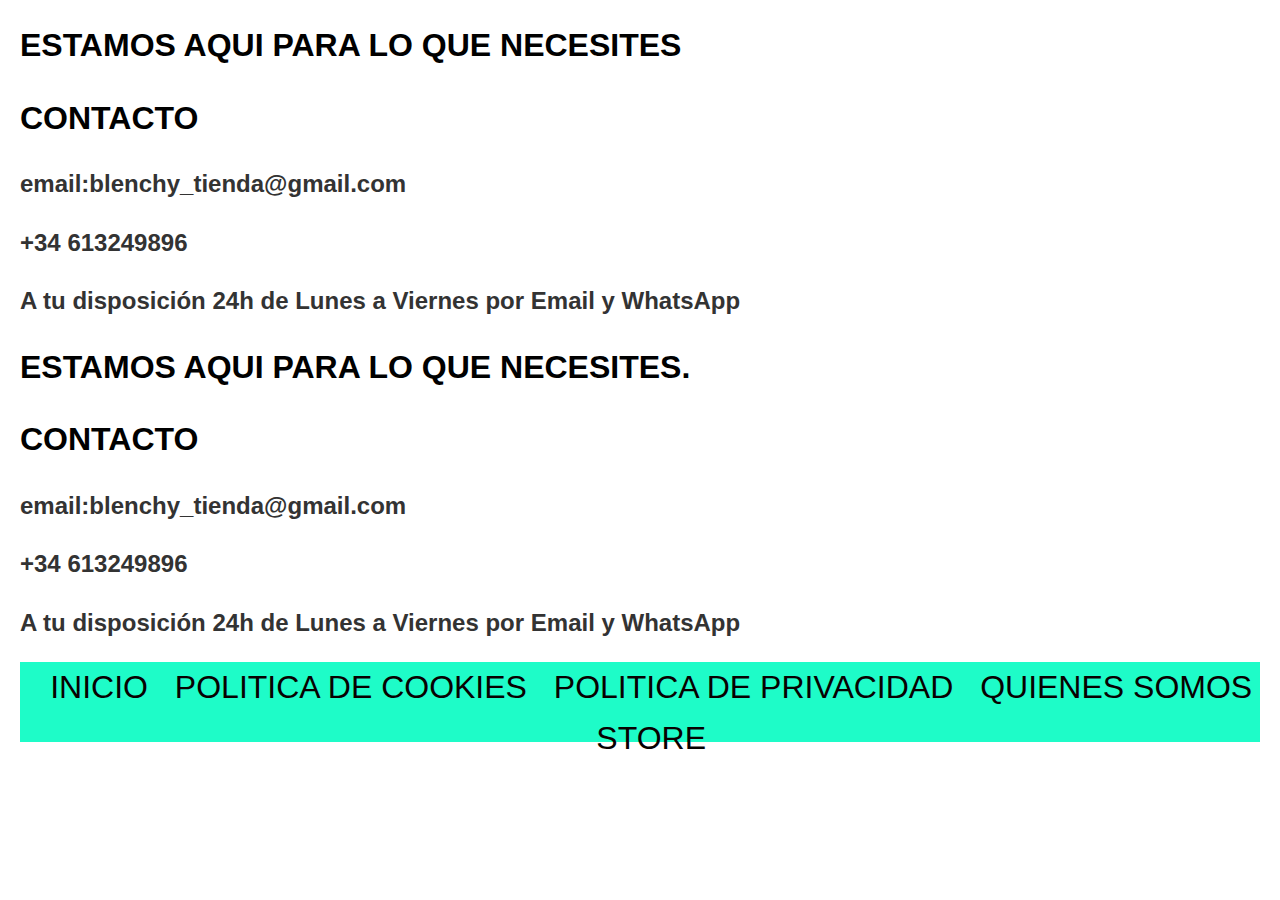
<file: Trabajo recuperación final AB tienda ropa/tienda de ropa Trabajo final AB/pages/contacto.html>
<h1> ESTAMOS AQUI PARA LO QUE NECESITES</h1>


<h1>CONTACTO</h1>
<h2>email:blenchy_tienda@gmail.com</h2>
<P><H2>+34 613249896</H2></P>
<h2>A tu disposición 24h de Lunes a Viernes por Email y WhatsApp</h2>

<!DOCTYPE html>
<html lang="en">
<head>
    <meta charset="UTF-8">
    <meta name="viewport" content="width=device-width, initial-scale=1.0">
    <title>Document</title>
    <link rel="stylesheet" href="../contactanos.css">
</head>
<body>
    <h1> ESTAMOS AQUI PARA LO QUE NECESITES.</h1>


        <h1>CONTACTO</h1>
        <h2>email:blenchy_tienda@gmail.com</h2>
        <P><H2>+34 613249896</H2></P>
        <h2>A tu disposición 24h de Lunes a Viernes por Email y WhatsApp</h2>
    <footer>
        <div class="footercontactanos">
            <a href="../index.html">INICIO</a>
            <a href="../pages/cookies.html">POLITICA DE COOKIES</a>
            <a href="../pages/privacidad.html">POLITICA DE PRIVACIDAD</a>
            <a href="../pages/quienes-somos.html">QUIENES SOMOS</a>
            <a href="../pages/tienda.html">STORE</a>

        </div>
    </footer>


    
</body>
</html>
</file>
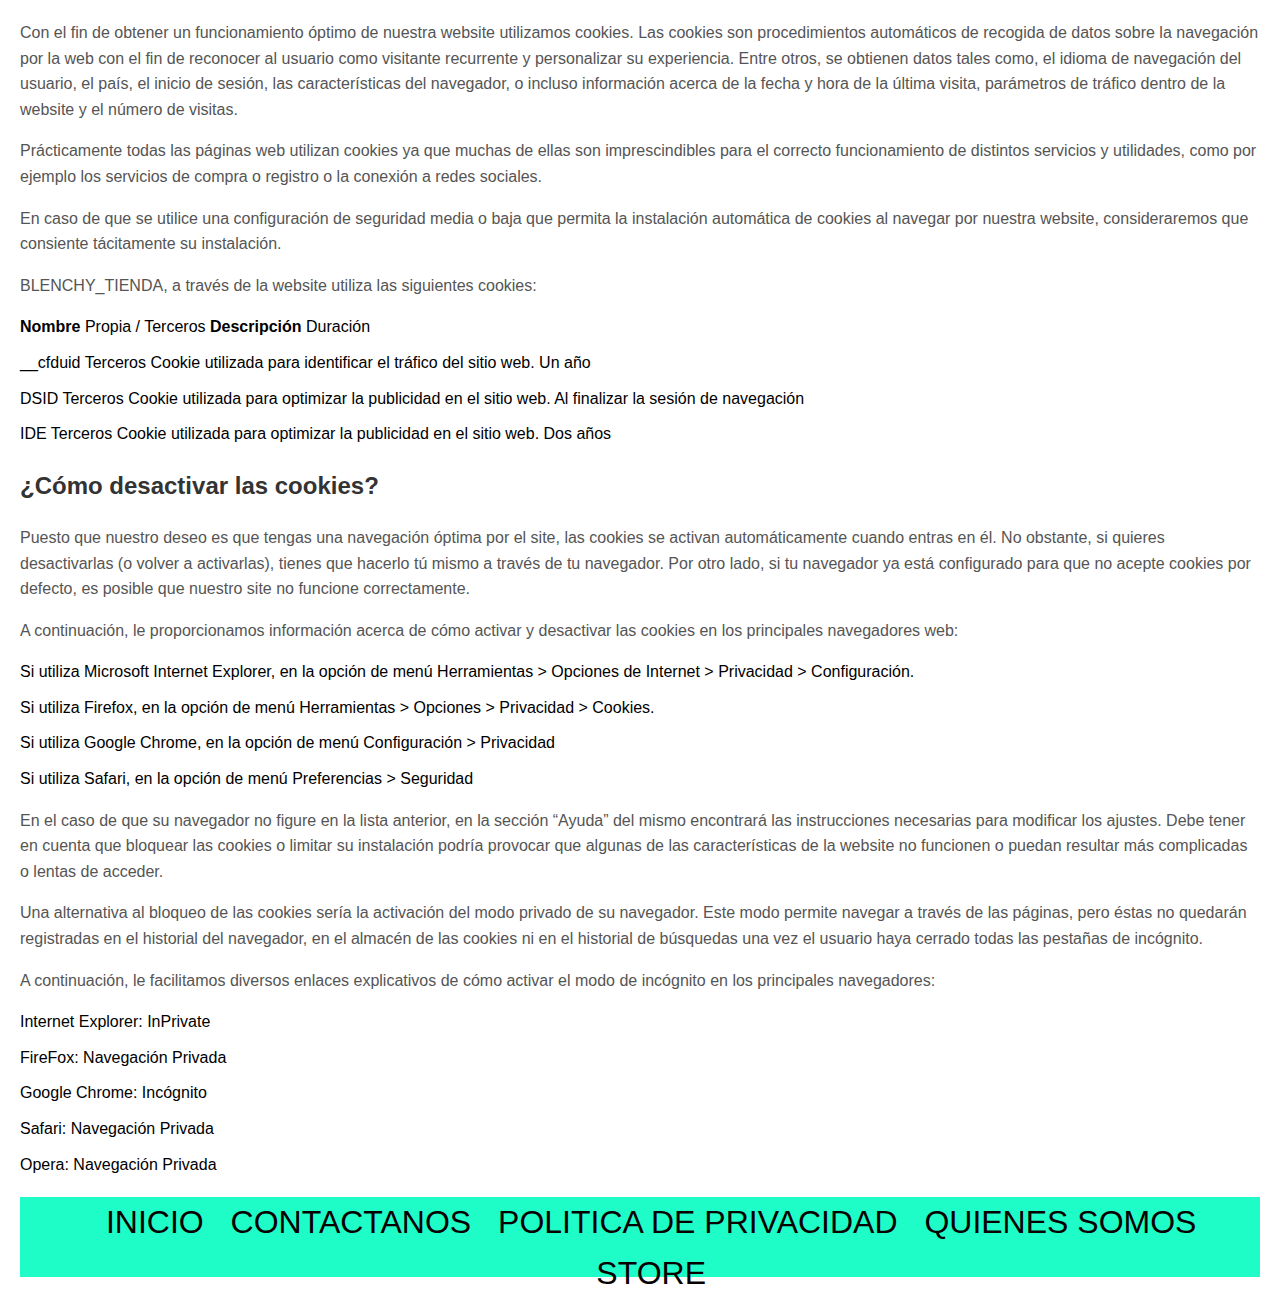
<file: Trabajo recuperación final AB tienda ropa/tienda de ropa Trabajo final AB/pages/cookies.html>
<!DOCTYPE html>
<html lang="es">

<head>
    <meta charset="UTF-8">
    <meta name="viewport" content="width=device-width, initial-scale=1.0">
    <link rel="stylesheet" href="../cookies.css">
    <title>Política de Cookies</title>
</head>

<body>
    <p>Con el fin de obtener un funcionamiento óptimo de nuestra website utilizamos cookies. Las cookies son procedimientos automáticos de recogida de datos sobre la navegación por la web con el fin de reconocer al usuario como visitante recurrente y personalizar su experiencia. Entre otros, se obtienen datos tales como, el idioma de navegación del usuario, el país, el inicio de sesión, las características del navegador, o incluso información acerca de la fecha y hora de la última visita, parámetros de tráfico dentro de la website y el número de visitas.</p>
    
    <p>Prácticamente todas las páginas web utilizan cookies ya que muchas de ellas son imprescindibles para el correcto funcionamiento de distintos servicios y utilidades, como por ejemplo los servicios de compra o registro o la conexión a redes sociales.</p>
    
    <p>En caso de que se utilice una configuración de seguridad media o baja que permita la instalación automática de cookies al navegar por nuestra website, consideraremos que consiente tácitamente su instalación.</p>
    
    <p>BLENCHY_TIENDA, a través de la website utiliza las siguientes cookies:</p>

    <ul>
        <li><strong>Nombre</strong> Propia / Terceros <strong>Descripción</strong> Duración</li>
        <li>__cfduid Terceros Cookie utilizada para identificar el tráfico del sitio web. Un año</li>
        <li>DSID Terceros Cookie utilizada para optimizar la publicidad en el sitio web. Al finalizar la sesión de navegación</li>
        <li>IDE Terceros Cookie utilizada para optimizar la publicidad en el sitio web. Dos años</li>
        
    </ul>

    <h2>¿Cómo desactivar las cookies?</h2>

    <p>Puesto que nuestro deseo es que tengas una navegación óptima por el site, las cookies se activan automáticamente cuando entras en él. No obstante, si quieres desactivarlas (o volver a activarlas), tienes que hacerlo tú mismo a través de tu navegador. Por otro lado, si tu navegador ya está configurado para que no acepte cookies por defecto, es posible que nuestro site no funcione correctamente.</p>

    <p>A continuación, le proporcionamos información acerca de cómo activar y desactivar las cookies en los principales navegadores web:</p>
    
    <ul>
        <li>Si utiliza Microsoft Internet Explorer, en la opción de menú Herramientas > Opciones de Internet > Privacidad > Configuración.</li>
        <li>Si utiliza Firefox, en la opción de menú Herramientas > Opciones > Privacidad > Cookies.</li>
        <li>Si utiliza Google Chrome, en la opción de menú Configuración > Privacidad</li>
        <li>Si utiliza Safari, en la opción de menú Preferencias > Seguridad</li>
    </ul>

    <p>En el caso de que su navegador no figure en la lista anterior, en la sección “Ayuda” del mismo encontrará las instrucciones necesarias para modificar los ajustes. Debe tener en cuenta que bloquear las cookies o limitar su instalación podría provocar que algunas de las características de la website no funcionen o puedan resultar más complicadas o lentas de acceder.</p>

    <p>Una alternativa al bloqueo de las cookies sería la activación del modo privado de su navegador. Este modo permite navegar a través de las páginas, pero éstas no quedarán registradas en el historial del navegador, en el almacén de las cookies ni en el historial de búsquedas una vez el usuario haya cerrado todas las pestañas de incógnito.</p>
    
    <p>A continuación, le facilitamos diversos enlaces explicativos de cómo activar el modo de incógnito en los principales navegadores:</p>
    
    <ul>
        <li>Internet Explorer: InPrivate</li>
        <li>FireFox: Navegación Privada</li>
        <li>Google Chrome: Incógnito</li>
        <li>Safari: Navegación Privada</li>
        <li>Opera: Navegación Privada</li>
    </ul>
    <footer>
                <div class="footercookies">
                    <a href="../index.html">INICIO</a>
                    <a href="../pages/contacto.html">CONTACTANOS</a>
                    <a href="../pages/privacidad.html">POLITICA DE PRIVACIDAD</a>
                    <a href="../pages/quienes-somos.html">QUIENES SOMOS</a>
                    <a href="../pages/tienda.html">STORE</a>
                    
    </footer>  </div>

            
</body>

</html>
</file>
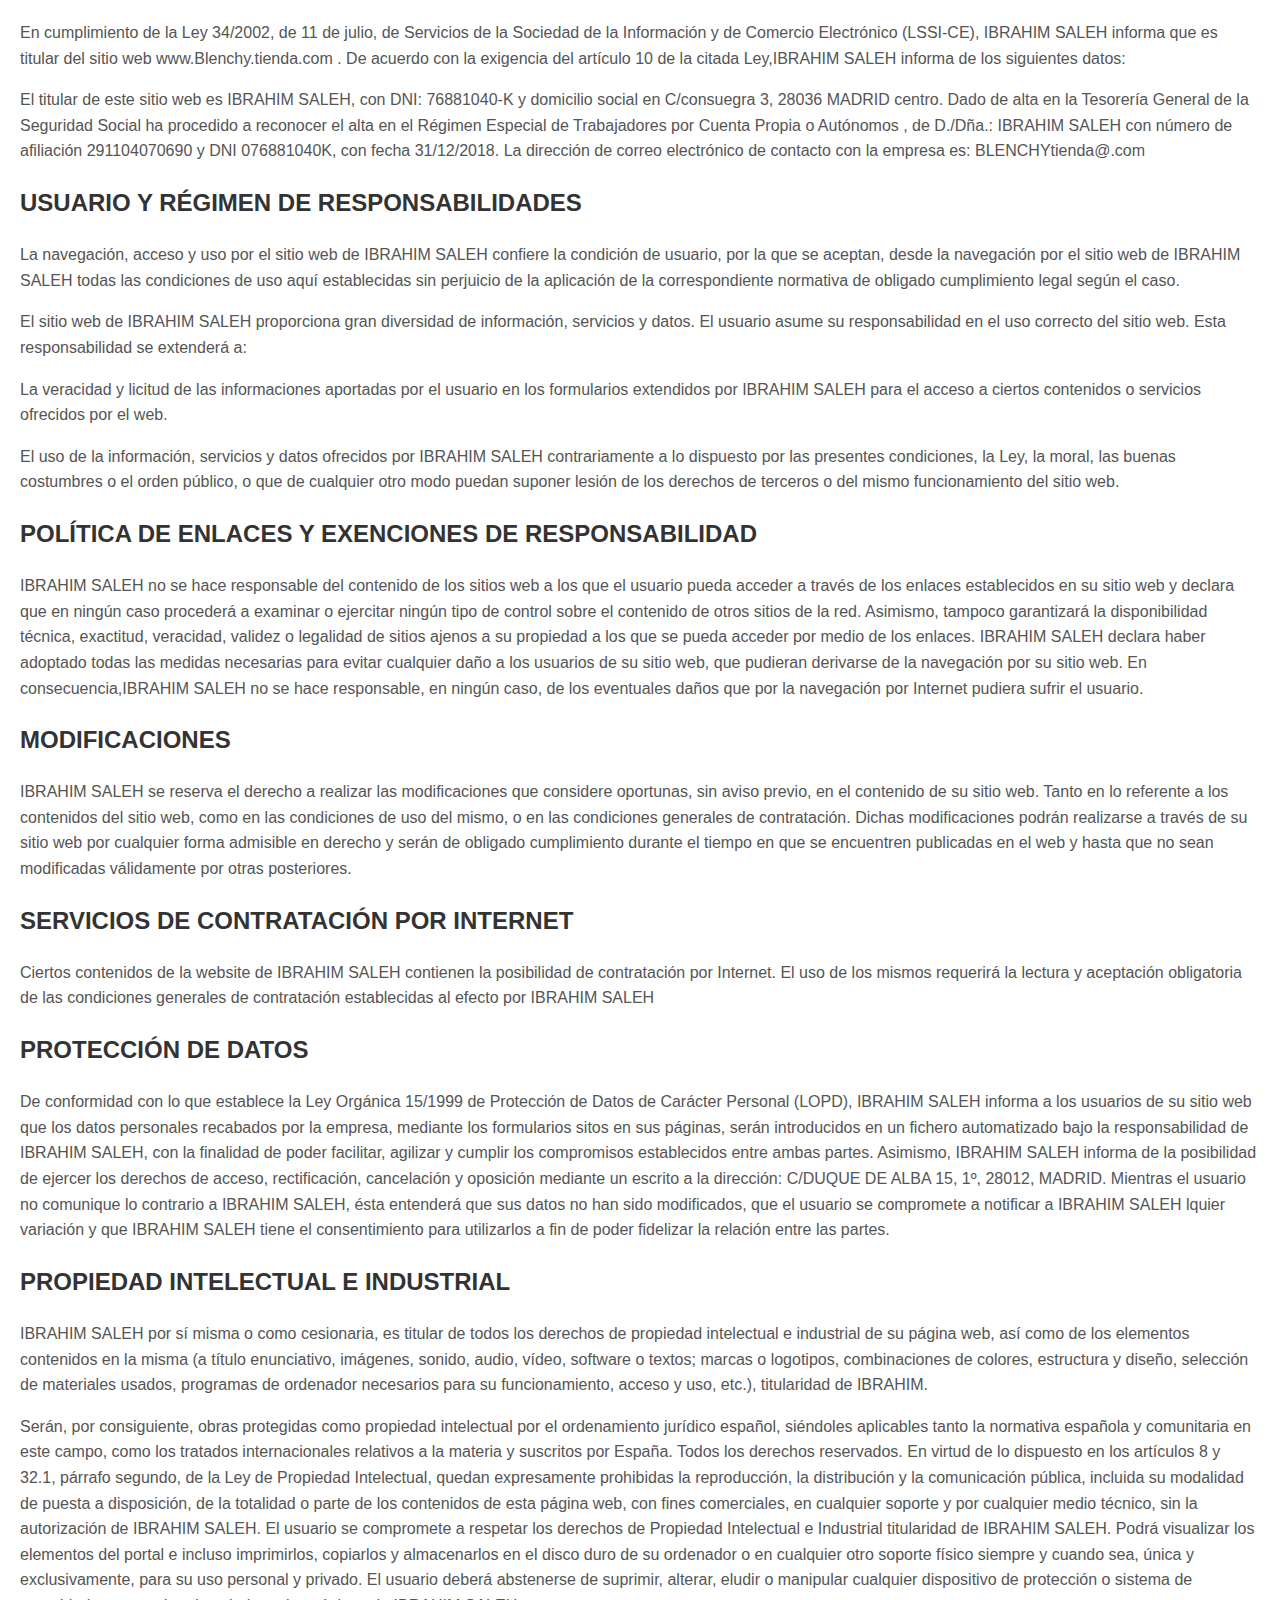
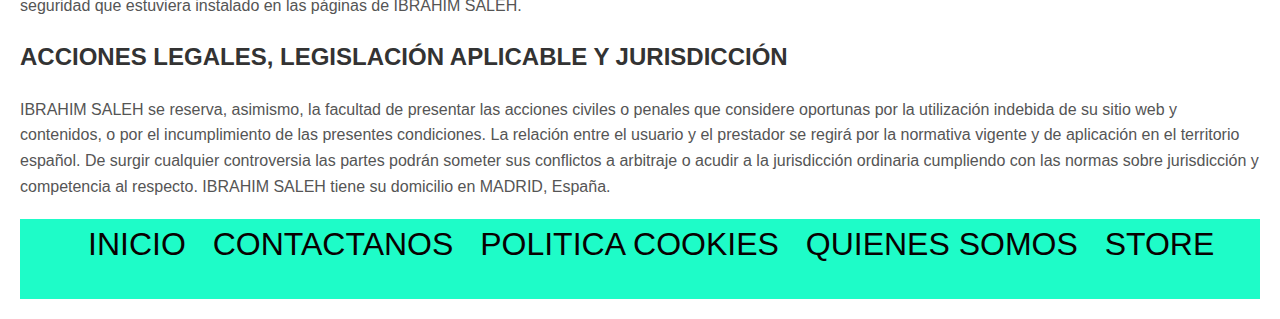
<file: Trabajo recuperación final AB tienda ropa/tienda de ropa Trabajo final AB/pages/privacidad.html>
<!DOCTYPE html>
<html lang="en">
<head>
    <meta charset="UTF-8">
    <meta name="viewport" content="width=device-width, initial-scale=1.0">
    <link rel="stylesheet" href="../privacidad.css">
    <title>Document</title>
</head>
<body>
    <p>En cumplimiento de la Ley 34/2002, de 11 de julio, de Servicios de la Sociedad de la Información y de Comercio Electrónico (LSSI-CE), IBRAHIM SALEH informa que es titular del sitio web www.Blenchy.tienda.com . De acuerdo con la exigencia del artículo 10 de la citada Ley,IBRAHIM SALEH informa de los siguientes datos:</p>
    <p>El titular de este sitio web es IBRAHIM SALEH, con DNI: 76881040-K y domicilio social en C/consuegra 3, 28036  MADRID centro. Dado de alta en la Tesorería General de la Seguridad Social ha procedido a reconocer el alta en el Régimen Especial de Trabajadores por Cuenta Propia o Autónomos , de D./Dña.: IBRAHIM SALEH con número de afiliación 291104070690 y DNI 076881040K, con fecha 31/12/2018. La dirección de correo electrónico de contacto con la empresa es: BLENCHYtienda@.com</p>

    <h2>USUARIO Y RÉGIMEN DE RESPONSABILIDADES</h2>
    <p>La navegación, acceso y uso por el sitio web de IBRAHIM SALEH confiere la condición de usuario, por la que se aceptan, desde la navegación por el sitio web de IBRAHIM SALEH todas las condiciones de uso aquí establecidas sin perjuicio de la aplicación de la correspondiente normativa de obligado cumplimiento legal según el caso.</p>
    <p>El sitio web de IBRAHIM SALEH proporciona gran diversidad de información, servicios y datos. El usuario asume su responsabilidad en el uso correcto del sitio web. Esta responsabilidad se extenderá a:</p>
    <p>La veracidad y licitud de las informaciones aportadas por el usuario en los formularios extendidos por IBRAHIM SALEH para el acceso a ciertos contenidos o servicios ofrecidos por el web.</p>
    <p>El uso de la información, servicios y datos ofrecidos por IBRAHIM SALEH contrariamente a lo dispuesto por las presentes condiciones, la Ley, la moral, las buenas costumbres o el orden público, o que de cualquier otro modo puedan suponer lesión de los derechos de terceros o del mismo funcionamiento del sitio web.</p>

    <h2>POLÍTICA DE ENLACES Y EXENCIONES DE RESPONSABILIDAD</h2>
    <p>IBRAHIM SALEH no se hace responsable del contenido de los sitios web a los que el usuario pueda acceder a través de los enlaces establecidos en su sitio web y declara que en ningún caso procederá a examinar o ejercitar ningún tipo de control sobre el contenido de otros sitios de la red. Asimismo, tampoco garantizará la disponibilidad técnica, exactitud, veracidad, validez o legalidad de sitios ajenos a su propiedad a los que se pueda acceder por medio de los enlaces. IBRAHIM SALEH declara haber adoptado todas las medidas necesarias para evitar cualquier daño a los usuarios de su sitio web, que pudieran derivarse de la navegación por su sitio web. En consecuencia,IBRAHIM SALEH no se hace responsable, en ningún caso, de los eventuales daños que por la navegación por Internet pudiera sufrir el usuario.</p>

    <h2>MODIFICACIONES</h2>
    <p>IBRAHIM SALEH se reserva el derecho a realizar las modificaciones que considere oportunas, sin aviso previo, en el contenido de su sitio web. Tanto en lo referente a los contenidos del sitio web, como en las condiciones de uso del mismo, o en las condiciones generales de contratación. Dichas modificaciones podrán realizarse a través de su sitio web por cualquier forma admisible en derecho y serán de obligado cumplimiento durante el tiempo en que se encuentren publicadas en el web y hasta que no sean modificadas válidamente por otras posteriores.</p>

    <h2>SERVICIOS DE CONTRATACIÓN POR INTERNET</h2>
    <p>Ciertos contenidos de la website de IBRAHIM SALEH contienen la posibilidad de contratación por Internet. El uso de los mismos requerirá la lectura y aceptación obligatoria de las condiciones generales de contratación establecidas al efecto por IBRAHIM SALEH</p>

    <h2>PROTECCIÓN DE DATOS</h2>
    <p>De conformidad con lo que establece la Ley Orgánica 15/1999 de Protección de Datos de Carácter Personal (LOPD), IBRAHIM SALEH informa a los usuarios de su sitio web que los datos personales recabados por la empresa, mediante los formularios sitos en sus páginas, serán introducidos en un fichero automatizado bajo la responsabilidad de IBRAHIM SALEH, con la finalidad de poder facilitar, agilizar y cumplir los compromisos establecidos entre ambas partes. Asimismo, IBRAHIM SALEH informa de la posibilidad de ejercer los derechos de acceso, rectificación, cancelación y oposición mediante un escrito a la dirección: C/DUQUE DE ALBA 15, 1º, 28012, MADRID. Mientras el usuario no comunique lo contrario a IBRAHIM SALEH, ésta entenderá que sus datos no han sido modificados, que el usuario se compromete a notificar a IBRAHIM SALEH lquier variación y que IBRAHIM SALEH tiene el consentimiento para utilizarlos a fin de poder fidelizar la relación entre las partes.</p>

    <h2>PROPIEDAD INTELECTUAL E INDUSTRIAL</h2>
    <p>IBRAHIM SALEH por sí misma o como cesionaria, es titular de todos los derechos de propiedad intelectual e industrial de su página web, así como de los elementos contenidos en la misma (a título enunciativo, imágenes, sonido, audio, vídeo, software o textos; marcas o logotipos, combinaciones de colores, estructura y diseño, selección de materiales usados, programas de ordenador necesarios para su funcionamiento, acceso y uso, etc.), titularidad de IBRAHIM.</p> <p>Serán, por consiguiente, obras protegidas como propiedad intelectual por el ordenamiento jurídico español, siéndoles aplicables tanto la normativa española y comunitaria en este campo, como los tratados internacionales relativos a la materia y suscritos por España. Todos los derechos reservados. En virtud de lo dispuesto en los artículos 8 y 32.1, párrafo segundo, de la Ley de Propiedad Intelectual, quedan expresamente prohibidas la reproducción, la distribución y la comunicación pública, incluida su modalidad de puesta a disposición, de la totalidad o parte de los contenidos de esta página web, con fines comerciales, en cualquier soporte y por cualquier medio técnico, sin la autorización de IBRAHIM SALEH. El usuario se compromete a respetar los derechos de Propiedad Intelectual e Industrial titularidad de IBRAHIM SALEH. Podrá visualizar los elementos del portal e incluso imprimirlos, copiarlos y almacenarlos en el disco duro de su ordenador o en cualquier otro soporte físico siempre y cuando sea, única y exclusivamente, para su uso personal y privado. El usuario deberá abstenerse de suprimir, alterar, eludir o manipular cualquier dispositivo de protección o sistema de seguridad que estuviera instalado en las páginas de IBRAHIM SALEH.</p>

    <h2>ACCIONES LEGALES, LEGISLACIÓN APLICABLE Y JURISDICCIÓN</h2>
    <p>IBRAHIM SALEH se reserva, asimismo, la facultad de presentar las acciones civiles o penales que considere oportunas por la utilización indebida de su sitio web y contenidos, o por el incumplimiento de las presentes condiciones. La relación entre el usuario y el prestador se regirá por la normativa vigente y de aplicación en el territorio español. De surgir cualquier controversia las partes podrán someter sus conflictos a arbitraje o acudir a la jurisdicción ordinaria cumpliendo con las normas sobre jurisdicción y competencia al respecto. IBRAHIM SALEH tiene su domicilio en MADRID, España.</p>
    
    <footer>
            <div class="footerprivacidad">
                    <a href="../index.html">INICIO</a>
                    <a href="../pages/contacto.html">CONTACTANOS</a>
                    <a href="../pages/cookies.html">POLITICA COOKIES</a>
                    <a href="../pages/quienes-somos.html">QUIENES SOMOS</a>
                    <a href="../pages/tienda.html">STORE</a>
            </div>
       
    </footer>





</body>
</html>
</file>
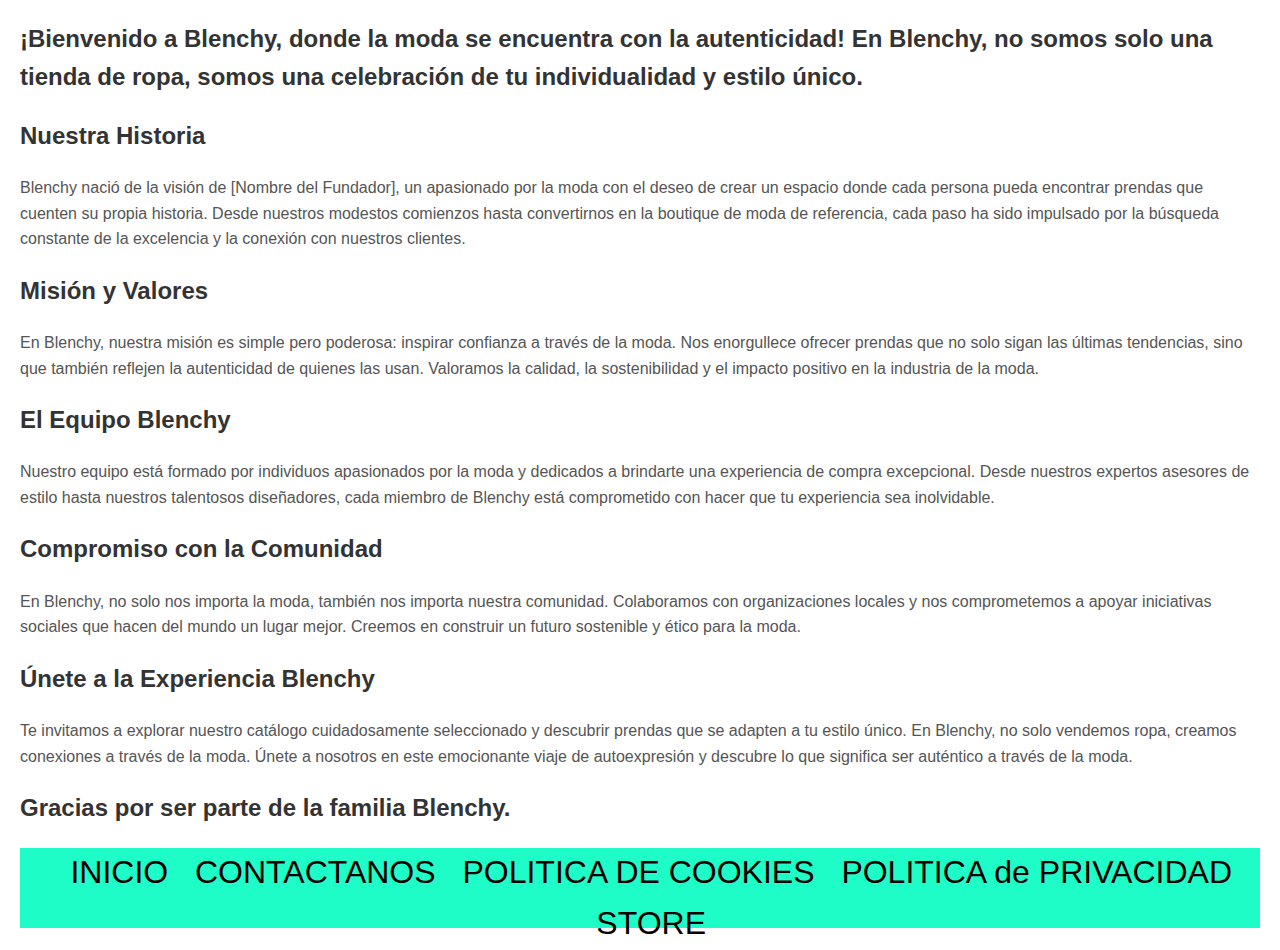
<file: Trabajo recuperación final AB tienda ropa/tienda de ropa Trabajo final AB/pages/quienes-somos.html>
<!DOCTYPE html>
<html lang="en">
<head>
    <meta charset="UTF-8">
    <meta name="viewport" content="width=device-width, initial-scale=1.0">
    <title>Document</title>
    <link rel="stylesheet" href="../quienessomos.css">
</head>
<body>
   <h2> ¡Bienvenido a Blenchy, donde la moda se encuentra con la autenticidad! En Blenchy, no somos solo una tienda de ropa, somos una celebración de tu individualidad y estilo único.</h2> 

    <h2> Nuestra Historia</h2>
    <p>Blenchy nació de la visión de [Nombre del Fundador], un apasionado por la moda con el deseo de crear un espacio donde cada persona pueda encontrar prendas que cuenten su propia historia. Desde nuestros modestos comienzos hasta convertirnos en la boutique de moda de referencia, cada paso ha sido impulsado por la búsqueda constante de la excelencia y la conexión con nuestros clientes. </p>

    <h2>Misión y Valores</h2>
    <p>En Blenchy, nuestra misión es simple pero poderosa: inspirar confianza a través de la moda. Nos enorgullece ofrecer prendas que no solo sigan las últimas tendencias, sino que también reflejen la autenticidad de quienes las usan. Valoramos la calidad, la sostenibilidad y el impacto positivo en la industria de la moda.</p>

    <h2>El Equipo Blenchy</h2>
    <p>Nuestro equipo está formado por individuos apasionados por la moda y dedicados a brindarte una experiencia de compra excepcional. Desde nuestros expertos asesores de estilo hasta nuestros talentosos diseñadores, cada miembro de Blenchy está comprometido con hacer que tu experiencia sea inolvidable.</p>

    <h2>Compromiso con la Comunidad</h2>
    <p>En Blenchy, no solo nos importa la moda, también nos importa nuestra comunidad. Colaboramos con organizaciones locales y nos comprometemos a apoyar iniciativas sociales que hacen del mundo un lugar mejor. Creemos en construir un futuro sostenible y ético para la moda.</p>

    <h2>Únete a la Experiencia Blenchy</h2>
    <p>Te invitamos a explorar nuestro catálogo cuidadosamente seleccionado y descubrir prendas que se adapten a tu estilo único. En Blenchy, no solo vendemos ropa, creamos conexiones a través de la moda. Únete a nosotros en este emocionante viaje de autoexpresión y descubre lo que significa ser auténtico a través de la moda.</p>

    <h2>Gracias por ser parte de la familia Blenchy.</h2>
    <footer>
        <div class="footerquienessomos">
            <a href="../index.html">INICIO</a>
            <a href="../pages/contacto.html">CONTACTANOS</a>
            <a href="../pages/cookies.html">POLITICA DE COOKIES</a>
            <a href="../pages/privacidad.html">POLITICA de PRIVACIDAD</a>
            <a href="../pages/tienda.html">STORE</a>
    </footer>

            
        </div>
</body>
</html>
</file>
<file: Trabajo recuperación final AB tienda ropa/tienda de ropa Trabajo final AB/contactanos.css>
body {
    font-family: Arial, sans-serif;
    line-height: 1.6;
    margin: 20px;
}

h2 {
    color: #333;
}

p {
    color: #555;
}

ul {
    list-style: none;
    padding: 0;
}

li {
    margin-bottom: 10px;
}


.footercontactanos a{
    color: rgb(8, 1, 1);
    text-decoration: none;
    margin-left: 0.7em;
    font-size: 2em;
    padding-top: 1%;
   
   }



.footercontactanos{

    text-align: center;
    width: 100%;
    display: block;
    color: rgb(250, 235, 215);
    margin-top: 20px;
    height: 80px;
    background-color: rgb(30, 252, 200);

}
</file>
<file: Trabajo recuperación final AB tienda ropa/tienda de ropa Trabajo final AB/cookies.css>
body {
    font-family: Arial, sans-serif;
    line-height: 1.6;
    margin: 20px;
}

h2 {
    color: #333;
}

p {
    color: #555;
}

ul {
    list-style: none;
    padding: 0;
}

li {
    margin-bottom: 10px;
}


.footercookies a{
    color: rgb(8, 1, 1);
    text-decoration: none;
    margin-left: 0.7em;
    font-size: 2em;
    padding-top: 1%;
   
   }



.footercookies{

    text-align: center;
    width: 100%;
    display: block;
    color: rgb(250, 235, 215);
    margin-top: 20px;
    height: 80px;
    background-color: rgb(30, 252, 200);

}
</file>
<file: Trabajo recuperación final AB tienda ropa/tienda de ropa Trabajo final AB/privacidad.css>
body {
    font-family: Arial, sans-serif;
    line-height: 1.6;
    margin: 20px;
}

h2 {
    color: #333;
}

p {
    color: #555;
}

ul {
    list-style: none;
    padding: 0;
}

li {
    margin-bottom: 10px;
}


.footerprivacidad a{
    color: rgb(8, 1, 1);
    text-decoration: none;
    margin-left: 0.7em;
    font-size: 2em;
    padding-top: 1%;
   
   }



.footerprivacidad{

    text-align: center;
    width: 100%;
    display: block;
    color: rgb(250, 235, 215);
    margin-top: 20px;
    height: 80px;
    background-color: rgb(30, 252, 200);

}
</file>
<file: Trabajo recuperación final AB tienda ropa/tienda de ropa Trabajo final AB/quienessomos.css>
body {
    font-family: Arial, sans-serif;
    line-height: 1.6;
    margin: 20px;
}

h2 {
    color: #333;
}

p {
    color: #555;
}

ul {
    list-style: none;
    padding: 0;
}

li {
    margin-bottom: 10px;
}


.footerquienessomos a{
    color: rgb(8, 1, 1);
    text-decoration: none;
    margin-left: 0.7em;
    font-size: 2em;
    padding-top: 1%;
   
   }



.footerquienessomos{

    text-align: center;
    width: 100%;
    display: block;
    color: rgb(250, 235, 215);
    margin-top: 20px;
    height: 80px;
    background-color: rgb(30, 252, 200);

}
</file>
